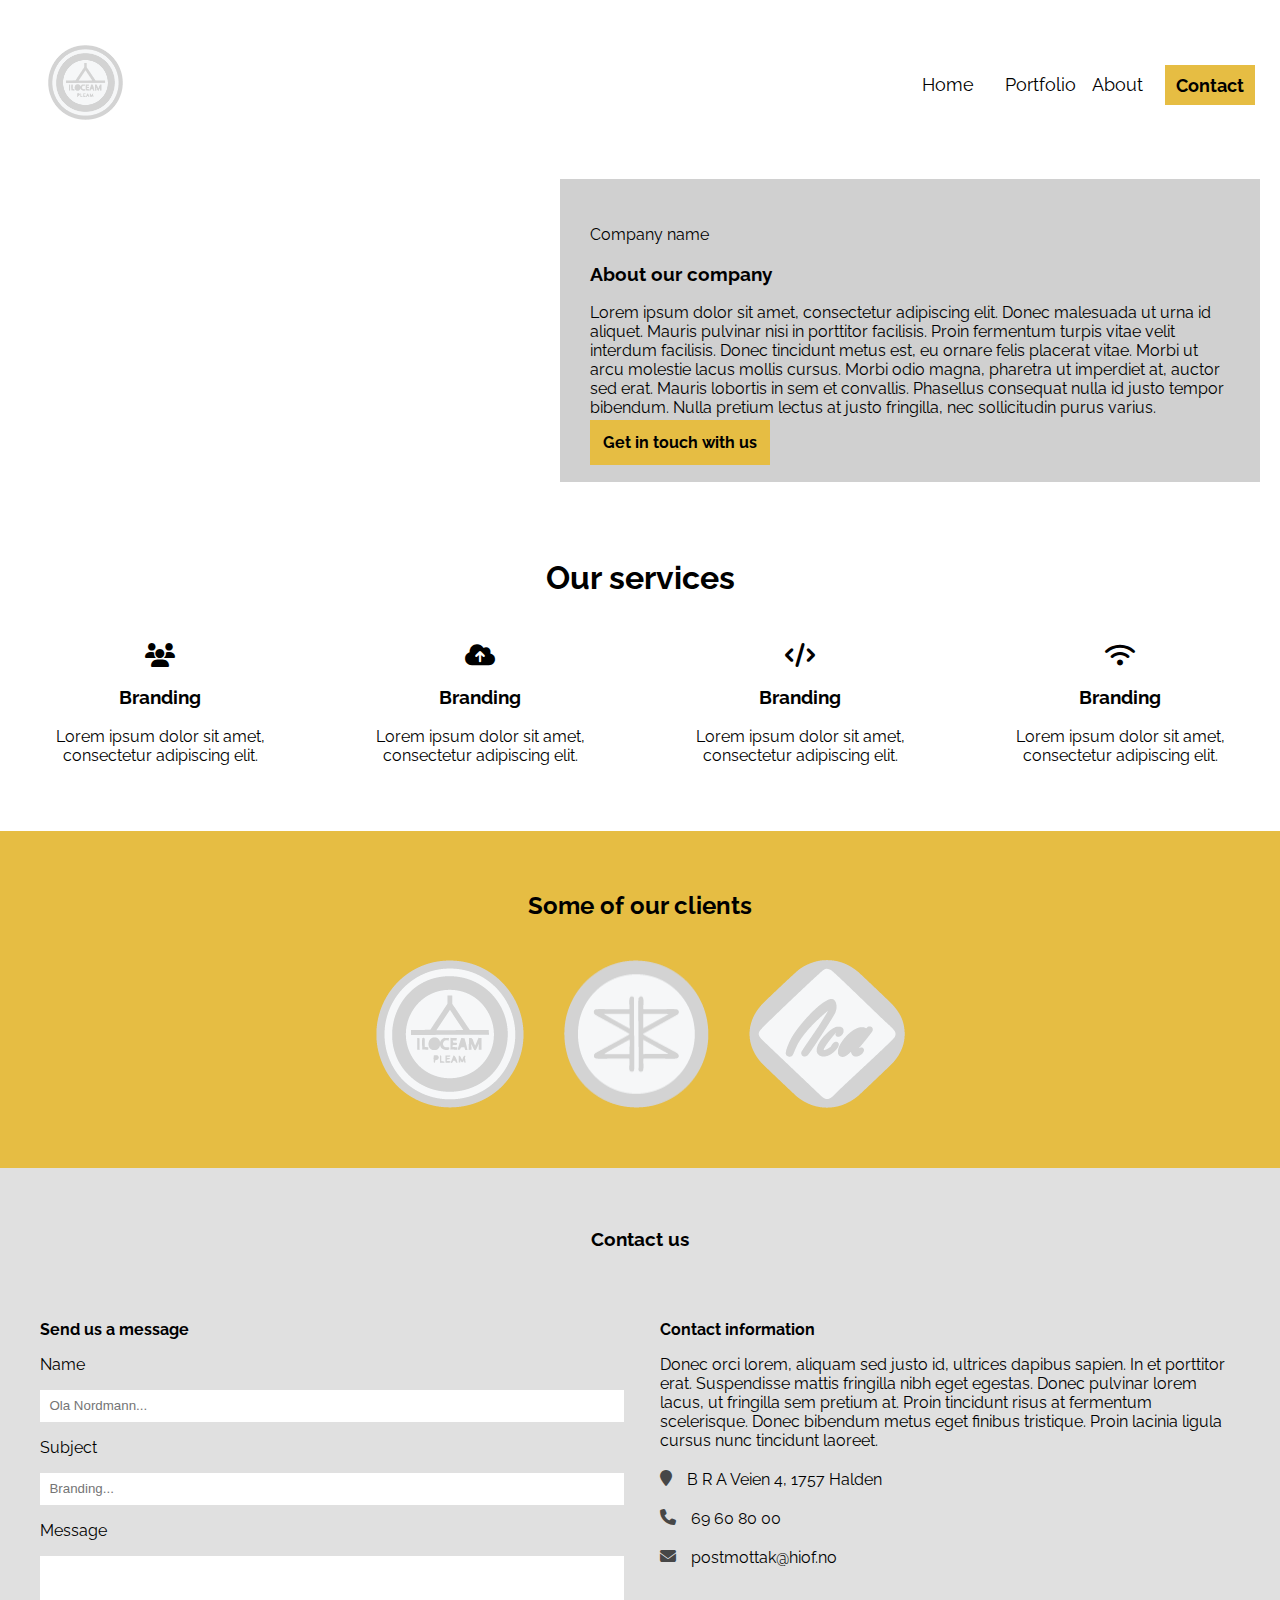
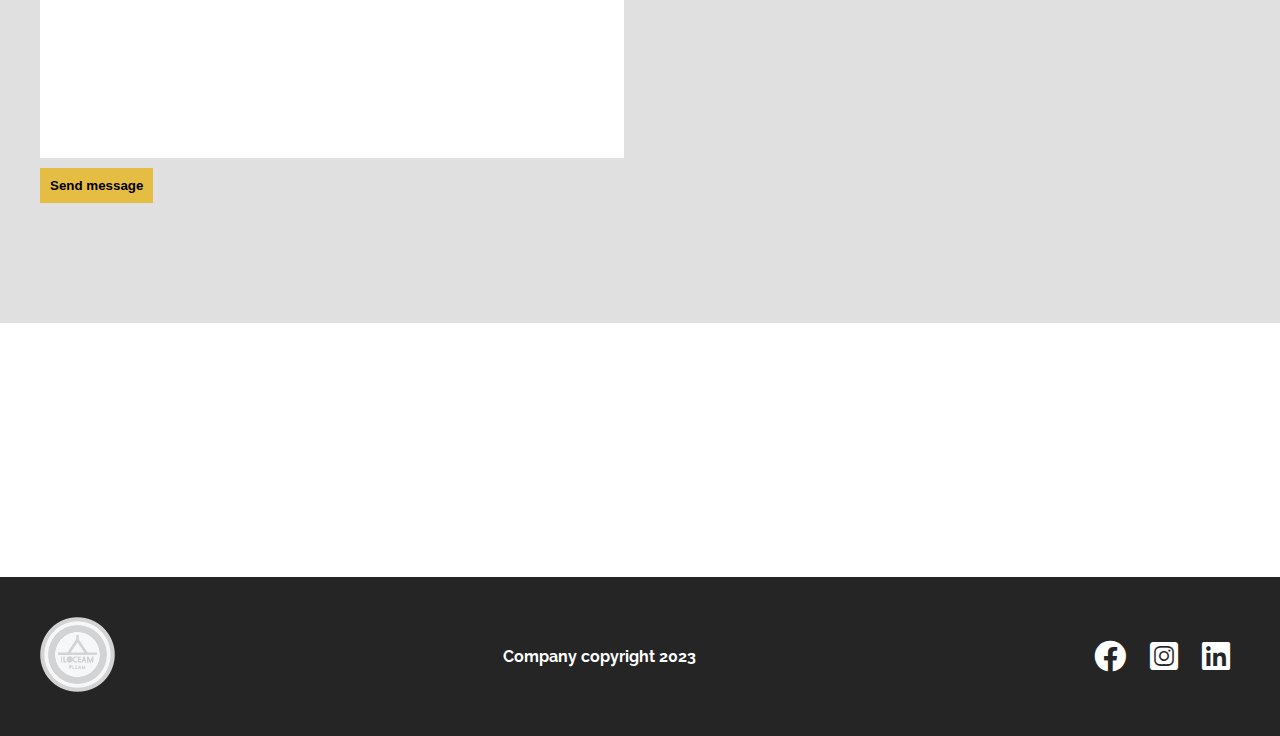
<file: about.html>
<!DOCTYPE html>
<html lang="en">
<head>
    <meta charset="UTF-8">
    <meta name="viewport" content="width=device-width, initial-scale=1.0">
    <title>About us</title>
    <link href="css/stylesheet.css" rel="stylesheet" type="text/css">
    <link href="css/fontawesome/css/fontawesome.css" rel="stylesheet">
    <link href="css/fontawesome/css/brands.css" rel="stylesheet">
    <link href="css/fontawesome/css/solid.css" rel="stylesheet">
</head>

<body>
    <div class="grid-container">
        <header>
            <nav>
                <section id="logo-corner">
                    <a href="index.html"><img src="img/logo1.png" class="logobilde" alt="company logo"></a>
                </section>
                <section id="menu-buttons">
                    <a id="home-btn" href="index.html">Home</a>
                    <a id="portfolio-btn" href="portfolio.html">Portfolio</a>
                    <a id="about-btn" href="about.html">About</a>
                    <a id="contact-btn" href="about.html">Contact</a>
                </section>
            </nav>
            <section id="about-company-header">
                <article>
                    <p>Company name</p>
                    <h3>About our company</h3>
                    <p>Lorem ipsum dolor sit amet, consectetur adipiscing elit. Donec malesuada ut urna id aliquet. Mauris pulvinar nisi in porttitor facilisis. Proin fermentum turpis vitae velit interdum facilisis. Donec tincidunt metus est, eu ornare felis placerat vitae. Morbi ut arcu molestie lacus mollis cursus. Morbi odio magna, pharetra ut imperdiet at, auctor sed erat. Mauris lobortis in sem et convallis. Phasellus consequat nulla id justo tempor bibendum. Nulla pretium lectus at justo fringilla, nec sollicitudin purus varius.</p>
                    <a id="get-in-touch-btn" href="#contact-us-section">Get in touch with us</a>
                </article>
            </section>
        </header>

        <main>
            <section id="our-services-section">
                <section>
                    <h2>Our services</h2>
                </section>
                <section>
                    <article class="branding-article">
                        <i class="fa-sharp fa-solid fa-users"></i>
                        <h3>Branding</h3>
                        <p>Lorem ipsum dolor sit amet, consectetur adipiscing elit.</p>
                    </article>
                    <article class="branding-article">
                        <i class="fa-solid fa-cloud-arrow-up"></i>
                        <h3>Branding</h3>
                        <p>Lorem ipsum dolor sit amet, consectetur adipiscing elit.</p>
                    </article>
                    <article class="branding-article">
                        <i class="fa-solid fa-code"></i>
                        <h3>Branding</h3>
                        <p>Lorem ipsum dolor sit amet, consectetur adipiscing elit.</p>
                    </article>
                    <article class="branding-article">
                        <i class="fa-solid fa-wifi"></i>
                        <h3>Branding</h3>
                        <p>Lorem ipsum dolor sit amet, consectetur adipiscing elit.</p>
                    </article>
                </section>
            </section>
            <section id="client-logos">
                <h2>Some of our clients</h2>
                <section id="client-logo-container">
                    <section id="client-logos1">
                        <img src="img/logo1.png" alt="client logo">
                        <img src="img/logo2.png" alt="client logo">
                    </section>
                    <section id="client-logos2">
                        <img src="img/logo3.png" alt="client logo">
                    </section>
                </section>
            </section>
            <section id="contact-us-section">
                <h3>Contact us</h3>
                <section id="message-and-information">
                    <article id="message-form">
                        <h4>Send us a message</h4>
                        <form>
                            <p>Name</p>
                            <label for="name-input" class="hidden">Name</label>
                            <input type="text" id="name-input" placeholder="  Ola Nordmann...">
                            <p>Subject</p>
                            <label for="subject-input" class="hidden">Subject</label>
                            <input type="text" id="subject-input" placeholder="  Branding...">
                            <p>Message</p>
                            <label for="message-input" class="hidden">Message</label>
                            <input type="text" id="message-input">
                            <input type="submit" id="send-message-btn" value="Send message">
                        </form>
                    </article>
                    <article id="contact-information">
                        <h4>Contact information</h4>
                        <p>Donec orci lorem, aliquam sed justo id, ultrices dapibus sapien. In et porttitor erat. Suspendisse mattis fringilla nibh eget egestas. Donec pulvinar lorem lacus, ut fringilla sem pretium at. Proin tincidunt risus at fermentum scelerisque. Donec bibendum metus eget finibus tristique. Proin lacinia ligula cursus nunc tincidunt laoreet. </p>
                        <section id="location">
                            <i class="fa-solid fa-location-pin"></i> <p>B R A Veien 4, 1757 Halden</p>
                        </section>
                        <section id="phone">
                            <i class="fa-solid fa-phone"></i> <p>69 60 80 00</p>
                        </section>
                        <section id="hiof-email">
                            <i class="fa-solid fa-envelope"></i> <p>postmottak@hiof.no</p>
                        </section>
                    </article>
                </section>
            </section>
        </main>

        <footer>
            <section>
                <iframe id="map" src="https://www.google.com/maps/embed?pb=!1m18!1m12!1m3!1d28345.84675922888!2d11.335104025444062!3d59.13506861222268!2m3!1f0!2f0!3f0!3m2!1i1024!2i768!4f13.1!3m3!1m2!1s0x464412f0d344246f%3A0x4e47f19c99b253b1!2zSMO4Z3Nrb2xlbiBpIMOYc3Rmb2xk!5e0!3m2!1sno!2sno!4v1700995601832!5m2!1sno!2sno" width="1600" height="250" style="border:0;" allowfullscreen="" loading="lazy" referrerpolicy="no-referrer-when-downgrade"></iframe>        </section>
                <section id="bottom-banner">
                    <a href="index.html"><img src="img/logo1.png" class="logobilde" alt="company logo"></a>
                    <h4>Company copyright 2023</h4>
                    <section id="social-media-container">
                        <a class="social-media-icons" href="http://facebook.com"><i class="fa-brands fa-facebook"></i></a>
                        <a class="social-media-icons" href="http://instagram.com"><i class="fa-brands fa-square-instagram"></i></a>
                        <a class="social-media-icons" href="http://linkedin.com"><i class="fa-brands fa-linkedin"></i></a>
                    </section>
                </section>
        </footer>
    </div>
</body>
</html>
</file>
<file: css/stylesheet.css>
/* Felles */ 

@import url('https://fonts.googleapis.com/css2?family=Montserrat&family=Raleway:wght@300&display=swap');

.hidden{
    display: none;
}

body{
    margin: 0;
    width: 100%;
    font-family: 'Raleway';
}

.grid-container{
    display: grid;
    grid-template-columns: 1fr;
    grid-template-rows: repeat(3, auto);
    grid-template-areas: "header" "main" "footer";
}

header{
    grid-area: header;
    width: 100%;
}


header nav section{
    display: flex;
    flex-direction: column;
    text-decoration: none;
    padding: 10px 0 0 0;
    justify-content: center;
    text-align: center;
    align-items: center;
    width: 100%;
    margin: 0 0 20px 0;
}

header nav section a{
    width: 55px;
    list-style: none;
    text-decoration: none;
    margin: 5px;
    padding: 10px;
    color: #000;
}

#logo-corner a{
    width: 100px;
}

.logobilde{
    width: 75px;
    height: 75px;
    padding: 0;
}

#contact-btn{
    text-decoration: none;
    list-style: none;
    text-align: center;
    height: 20px;
    width: 70px;
    padding: 10px;
    background-color: #e6bd43;
    font-weight: bold;
}

#contact-btn:hover{
    background-color: #000;
    color: #e6bd43;
}

main{
    grid-area: main;

}

footer{
    grid-area: footer;
}

#bottom-banner{
    background-color: #252525;
}

#bottom-banner h4{
    color: #fff;
}

#bottom-banner{
    display: flex;
    flex-direction: column;
    align-items: center;
    padding:  40px;
}

#bottom-banner ul{
    padding: 0;
}

.social-media-icons{
    color: #fff;
    text-decoration: none;
    font-size: xx-large;
    padding: 10px;
}

.social-media-icons:visited{
    color: #fff;
    text-decoration: none;
}


/* index.html */

#headline{
    display: flex;
    flex-direction: column;
    background-image: url("https://cdn.pixabay.com/photo/2016/12/01/13/10/lightbulb-1875247_960_720.jpg");
    background-position: right 40% top;  /* Linjen er skrevet med hjelp fra https://developer.mozilla.org/en-US/docs/Web/CSS/background-position */
    background-size: cover;
    align-items: center;
    justify-content: center;
    padding: 30px;
}

#headline h1{
    max-width: 300px;
    text-align: center;
    height: 20px;
    font-size: xx-large;
    margin: 60px;
}

#headline p{
    text-align: center;
    max-width: 600px;
}

#index-subheading{
    text-align: center;
    padding: 60px 30px;
}

#read-more-about-our-services-btn{
    background-color: #e6bd43;
    padding: 10px;
    color: #000;
    list-style: none;
    text-decoration: none;
    font-weight: bold;
}

#read-more-about-our-services-btn:hover{
    color:#e6bd43;
    background-color: #000;
}

#about-our-company{
    display: flex;
    flex-direction: column;
    background-color: #e6bd43;
    align-items: center;
}

#about-our-company section{
    display: flex;
    flex-direction: column;
    align-items: center;
}

#about-our-company img{
    max-width: 250px;
    padding: 50px 0 0 0;
}

#about-our-company p{
    max-width: 360px;
    text-align: center;
    padding: 10px 50px;;
}

#read-more-about-us-btn{
    color: #000;
    text-decoration: none;
    font-weight: bold;
    border-style: solid;
    border-color: #000;
    border-spacing: 40px;
    padding: 15px;
    margin: 20px 20px 70px 20px;
}

#read-more-about-us-btn:hover{
    color:#e6bd43;
    background-color: #000;
}

#our-services{
    display: flex;
    flex-direction: column;
    align-items: center;
}

#our-services h3{
    font-size: x-large;
    margin: 40px 0;
}

#our-services article{
    text-align: center;
    max-width: 300px;
    font-size: large;
    margin: 30px;
}

#our-services article i{
    font-size: xx-large;
}

#our-services article h4{
    font-size: x-large;
}

#newsletter{
    display: flex;
    align-items: center;
    flex-direction: column;
    background-color: rgb(189, 188, 188);
    padding: 30px 0 40px 0;
}

#newsletter h3{
    max-width: 300px;
    font-size: x-large;
}

#newsletter-signup{
    height: 40px;
    border: none;
    padding: 0;
}

#sign-me-up-btn{
    background-color: #e6bd43;
    font-weight: bold;
    height: 40px;
    border: solid;
    border-color: #e6bd43;
    padding: 0;
}

#sign-me-up-btn:hover{
    color:#e6bd43;
    background-color: #000;
    border-color: #000;
}

/* about.html */

#about-company-header{
    display: flex;
    background-image: url("https://cdn.pixabay.com/photo/2016/12/01/13/10/lightbulb-1875247_960_720.jpg");
    background-position: right 40% top;  /* Linjen er skrevet med hjelp fra https://developer.mozilla.org/en-US/docs/Web/CSS/background-position */
    background-size: cover;
    justify-content: center;
}

#about-company-header article{
    background-color: rgba(196, 196, 196, 0.795);
    width: 50%;
    margin: 20px;
    padding: 30px;
}

#get-in-touch-btn{
    background-color: #e6bd43;
    font-weight: bold;
    height: 40px;
    border: solid;
    border-color: #e6bd43;
    padding: 10px;
    text-decoration: none;
    color: #000;
}

#our-services-section{
    display: flex;
    flex-direction: column;
    align-items: center;
    text-align: center;
    margin: 30px 0;
}

.branding-article{
    max-width: 300px;
    margin: 20px;
}

.branding-article i{
    font-size: x-large;
}

#client-logos{
    display: flex;
    flex-direction: column;
    align-items: center;
    background-color: #e6bd43;
    padding: 40px 0;
    margin: 0;
}

#client-logos1 img{
    padding: 20px;
}

#client-logos2{
    margin: 0 0 40px 0;
    text-align: center;
}

#contact-us-section{
    background: rgb(224, 224, 224);
    margin: 0;
    padding: 20px;
}

#contact-us-section h4{
    margin: 0;
    padding: 0;
}

#contact-us-section h3{
    text-align: center;
    margin: 40px 0 50px 0;
}

#contact-us-section form{
}

#name-input, #subject-input{
    border: none;
    height: 30px;
    width: 100%;
} 

#message-input{
    height: 200px;
    border: none;
    width: 100%;
    margin: 0 0 10px 0;
}

#send-message-btn{
    border-radius: 0;
    border: none;
    background-color: #e6bd43;
    padding: 10px;
    font-weight: bold;
    margin: 0 0 80px 0;
}

#send-message-btn:hover{
    color:#e6bd43;
    background-color: #000;
}

#location{
    display: flex;
    flex-direction: row;
    margin: 20px 0 20px 0;
}

#location i{
    color: #474747;
}

#location p{
    margin: 0 15px 0;
}

#phone{
    display: flex;
    flex-direction: row;
    margin: 20px 0 20px 0;
}

#phone i{
    color: #474747;
}

#phone p{
    margin: 0 15px 0;
}

#hiof-email{
    display: flex;
    flex-direction: row;
    margin: 20px 0 20px 0;
}

#hiof-email i{
    color: #474747;

}

#hiof-email p{
    margin: 0 15px 0;
}



#map{
    width: 100%;
    
}

/* portfolio.html */

#portfolio-heading{
    display: flex;
    justify-content: center;
    background-image: url("https://cdn.pixabay.com/photo/2016/12/01/13/10/lightbulb-1875247_960_720.jpg");
    background-position: right 40% top;  /* Linjen er skrevet med hjelp fra https://developer.mozilla.org/en-US/docs/Web/CSS/background-position */
    background-size: cover;
    height: 400px;
    width: 100%;
}

#portfolio-heading h1{
    margin: auto;
    font-size: xx-large;
}

#portfolio-main{
    display: flex;
    flex-direction: column;
    align-items: center;
}

#portfolio-main h2{
    text-align: left;
    border-bottom: solid;
    border-bottom-color:#e6bd43;
    padding: 0 0 15px 0;
    min-width: 100%;
}

#portfolio-main p{
    font-weight: bold;
    text-align: center;
}

#explore-previous-jobs-section{
    display: flex;
    align-items: center;
    flex-direction: column;
    width: 100%;
}

#explore-previous-jobs-h2{
    width: 100%;
    display: flex;
    justify-content: left;
    margin: 0 0 0 30px;

}

#explore-previous-jobs-section ul{
    margin: 50px auto;
    width: 100%;
}

#explore-previous-jobs-section ul li{
    display: inline-flex;
    border: solid;
    border-color: #000;
    margin: 5px;
    list-style: none;
    height: 40px;
    width: 130px;
    text-align: center;
}

#explore-previous-jobs-section ul li a:hover{
    color:#e6bd43;
    background-color: #000;
}

#explore-previous-jobs-section ul li a{
    list-style: none;
    text-decoration: none;
    color: #000;
    text-align: center;
    width: 100%;
    height: 100%;
}

#jobs-section{
    display: flex;
    flex-direction: column;
    align-items: center;
    min-width: 100%;
}

#jobs-section h2{
    min-width: 100%;
}

#jobs-section article{
    transition: transform 0.5s;
}

#jobs-section article:hover{
    transform: scale(1.3); 
}


#branding-section{
    display: flex;
    flex-direction: column;
    text-align: center;
    min-width: 100%;
    margin: 0 0 30px 0;
}

#design-section{
    display: flex;
    flex-direction: column;
    text-align: center;
    min-width: 100%;
    margin: 0 0 30px 0;
}

#development-section{
    display: flex;
    flex-direction: column;
    text-align: center;
    min-width: 100%;
    margin: 0 0 30px 0;
}

.large-img, .small-img{
    width: 300px;
    height: 300px;
    margin: 60px 0;
}

/* Media queries */
@media only screen and (min-width: 850px) {

    /* FELLES */

    .grid-container{
        grid-template-columns: repeat(3, 1fr);
    }

    header{
        grid-column: span 3;
    }

    header nav{
        display: flex;
        flex-direction: row;
    }

    header nav section{
        display: flex;
        flex-direction: row;
        width: 100%;
        margin: 20px;
    }

    #menu-buttons{
        display: flex;
        justify-content: right;
    }

    #menu-buttons a{
        font-size: large;
    }

    #menu-buttons a:hover{
        font-weight: bold;
        text-decoration: underline;
        text-decoration-color: #e6bd43;

    }

    #logo-corner{
        display: flex;
        justify-content: left;
    }

    main{
        grid-column: span 3;
    }

    footer{
        grid-column: span 3;
    }

    #bottom-banner{
        display: flex;
        flex-direction: row;
        justify-content: space-between;
    }


/* Index.htmk */

    #headline{
        height: 400px;
    }

    #index-subheading{
        font-size: x-large;
    }

    #about-our-company{
        display: flex;
        flex-direction: row;
        width: 100%;
        justify-content: left;
        padding: 50px;
    }

    #about-our-company h3, #about-our-company p, #about-our-company a{
        display: flex;
        flex-direction: column;
        text-align: left;
        justify-content: left;
        margin: 0;
        padding: 10px 0;
    }

    #about-our-company p{
        max-width: 100%;
    }

    #about-our-company section{
        display: flex;
        width: 33%;
        height: 100%;
        align-items: baseline;
        margin: 0 0 0 20px;
    }

    #about-our-company section img{
        max-width: 100%;
        width: 400px;
    }
    
    #read-more-about-us-btn:hover{
        color:#e6bd43;
        background-color: #000;
    }

    #our-services{
        display: inline-flex;
        flex-direction: column;
        width: 100%;
    }

    #our-services section{
        display: flex;
        flex-direction: row;
    }

    #our-services h3{
        font-size: xx-large;
    }

    /* About.html */

    #about-company-header{
        display: flex;
        justify-content: right;
    }

    #get-in-touch-btn:hover{
        color:#e6bd43;
        background-color:#000;
        border-color:#000;
    }

    #client-logos section{
        display: flex;
        flex-direction: row;
        justify-content: space-evenly;
    }

    #client-logos2{
        margin: 0;
        padding: 20px; 
        text-align: center;
    }
    
    #our-services-section{
        display: inline-flex;
        flex-direction: column;
        width: 100%;
    }

    #our-services-section section{
        display: flex;
        flex-direction: row;
    }

    #our-services-section h2{
        font-size: xx-large;
    }

    #contact-us-section{
        display: inline-flex;
        flex-direction: column;
    }

    #message-and-information{
        display: flex;
        flex-direction: row;
    }

    #message-form{
        width: 50%;
        margin: 20px;
    }

    #contact-information{
        width: 50%;
        margin: 20px;
    }


    /* Portfolio.html */

    #portfolio-body{
        max-width: 1600px;
    }

    #portfolio-main{
        display: flex;
        flex-direction: column;
        justify-content: left;
        align-items: baseline;
        padding: 30px;
        max-width: 1600px;
    }

    #explore-previous-jobs-section{
        display: flex;
        flex-direction: column;
        justify-content: left;
        align-items: baseline;
        width: 100%;
        max-width: 1600px;
    }

    #explore-previous-jobs-section ul{
        padding: 0;
        margin: 0;
        max-width: 1600px;
    }

    #explore-previous-jobs-h2{
        display: flex;
        width: 100%;
        padding: 0;
        margin: 0;
        flex-basis: 0;
        flex-grow: 1;
        min-width: 100%;
    }

    #explore-previous-jobs-h2 h2{
        min-width: 100%;
    }

    #jobs-section{
        display: flex;
        max-width: 1600px;
        width: 100%;
        align-items: baseline;
    }

    #jobs-section article{
        display: flex;
        flex-direction: column;
        max-width: 350px;
        min-width: 200px;
        align-items: baseline;
        margin: 50px;

    }

    #jobs-section h2{
        min-width: 100%;
    }

    #branding-section{
        display: flex;
        flex-direction: column;
        min-width: 100%;
    }

    .small-img-row{
        min-width: 100%;
        display: flex;
        flex-direction: row;
        justify-content: space-evenly;
        flex-basis: 0;
        flex-grow: 1;
        flex-shrink: 1;
 
    }

    .small-img{
        display: flex;
        flex-basis: 0;
        flex-grow: 2;
        flex-shrink: 2;
        transition: transform .2s;
    }


    .large-img-2row{
        min-width: 100%;
        display: flex;
        flex-direction: row;
        justify-content: space-evenly;
    }

    .large-img-row{
        min-width: 100%;
        display: flex;
        flex-direction: row;
        justify-content: left;
    }


    #design-section{
        display: flex;
        flex-direction: column;
        min-width: 100%;
    }

    #development-section{
        display: flex;
        flex-direction: column;
        min-width: 100%;
        justify-content: space-evenly;
    }



    







}
</file>
<file: css/fontawesome/css/brands.css>
/*!
 * Font Awesome Free 6.4.2 by @fontawesome - https://fontawesome.com
 * License - https://fontawesome.com/license/free (Icons: CC BY 4.0, Fonts: SIL OFL 1.1, Code: MIT License)
 * Copyright 2023 Fonticons, Inc.
 */
:root, :host {
  --fa-style-family-brands: 'Font Awesome 6 Brands';
  --fa-font-brands: normal 400 1em/1 'Font Awesome 6 Brands'; }

@font-face {
  font-family: 'Font Awesome 6 Brands';
  font-style: normal;
  font-weight: 400;
  font-display: block;
  src: url("../webfonts/fa-brands-400.woff2") format("woff2"), url("../webfonts/fa-brands-400.ttf") format("truetype"); }

.fab,
.fa-brands {
  font-weight: 400; }

.fa-monero:before {
  content: "\f3d0"; }

.fa-hooli:before {
  content: "\f427"; }

.fa-yelp:before {
  content: "\f1e9"; }

.fa-cc-visa:before {
  content: "\f1f0"; }

.fa-lastfm:before {
  content: "\f202"; }

.fa-shopware:before {
  content: "\f5b5"; }

.fa-creative-commons-nc:before {
  content: "\f4e8"; }

.fa-aws:before {
  content: "\f375"; }

.fa-redhat:before {
  content: "\f7bc"; }

.fa-yoast:before {
  content: "\f2b1"; }

.fa-cloudflare:before {
  content: "\e07d"; }

.fa-ups:before {
  content: "\f7e0"; }

.fa-wpexplorer:before {
  content: "\f2de"; }

.fa-dyalog:before {
  content: "\f399"; }

.fa-bity:before {
  content: "\f37a"; }

.fa-stackpath:before {
  content: "\f842"; }

.fa-buysellads:before {
  content: "\f20d"; }

.fa-first-order:before {
  content: "\f2b0"; }

.fa-modx:before {
  content: "\f285"; }

.fa-guilded:before {
  content: "\e07e"; }

.fa-vnv:before {
  content: "\f40b"; }

.fa-square-js:before {
  content: "\f3b9"; }

.fa-js-square:before {
  content: "\f3b9"; }

.fa-microsoft:before {
  content: "\f3ca"; }

.fa-qq:before {
  content: "\f1d6"; }

.fa-orcid:before {
  content: "\f8d2"; }

.fa-java:before {
  content: "\f4e4"; }

.fa-invision:before {
  content: "\f7b0"; }

.fa-creative-commons-pd-alt:before {
  content: "\f4ed"; }

.fa-centercode:before {
  content: "\f380"; }

.fa-glide-g:before {
  content: "\f2a6"; }

.fa-drupal:before {
  content: "\f1a9"; }

.fa-hire-a-helper:before {
  content: "\f3b0"; }

.fa-creative-commons-by:before {
  content: "\f4e7"; }

.fa-unity:before {
  content: "\e049"; }

.fa-whmcs:before {
  content: "\f40d"; }

.fa-rocketchat:before {
  content: "\f3e8"; }

.fa-vk:before {
  content: "\f189"; }

.fa-untappd:before {
  content: "\f405"; }

.fa-mailchimp:before {
  content: "\f59e"; }

.fa-css3-alt:before {
  content: "\f38b"; }

.fa-square-reddit:before {
  content: "\f1a2"; }

.fa-reddit-square:before {
  content: "\f1a2"; }

.fa-vimeo-v:before {
  content: "\f27d"; }

.fa-contao:before {
  content: "\f26d"; }

.fa-square-font-awesome:before {
  content: "\e5ad"; }

.fa-deskpro:before {
  content: "\f38f"; }

.fa-sistrix:before {
  content: "\f3ee"; }

.fa-square-instagram:before {
  content: "\e055"; }

.fa-instagram-square:before {
  content: "\e055"; }

.fa-battle-net:before {
  content: "\f835"; }

.fa-the-red-yeti:before {
  content: "\f69d"; }

.fa-square-hacker-news:before {
  content: "\f3af"; }

.fa-hacker-news-square:before {
  content: "\f3af"; }

.fa-edge:before {
  content: "\f282"; }

.fa-threads:before {
  content: "\e618"; }

.fa-napster:before {
  content: "\f3d2"; }

.fa-square-snapchat:before {
  content: "\f2ad"; }

.fa-snapchat-square:before {
  content: "\f2ad"; }

.fa-google-plus-g:before {
  content: "\f0d5"; }

.fa-artstation:before {
  content: "\f77a"; }

.fa-markdown:before {
  content: "\f60f"; }

.fa-sourcetree:before {
  content: "\f7d3"; }

.fa-google-plus:before {
  content: "\f2b3"; }

.fa-diaspora:before {
  content: "\f791"; }

.fa-foursquare:before {
  content: "\f180"; }

.fa-stack-overflow:before {
  content: "\f16c"; }

.fa-github-alt:before {
  content: "\f113"; }

.fa-phoenix-squadron:before {
  content: "\f511"; }

.fa-pagelines:before {
  content: "\f18c"; }

.fa-algolia:before {
  content: "\f36c"; }

.fa-red-river:before {
  content: "\f3e3"; }

.fa-creative-commons-sa:before {
  content: "\f4ef"; }

.fa-safari:before {
  content: "\f267"; }

.fa-google:before {
  content: "\f1a0"; }

.fa-square-font-awesome-stroke:before {
  content: "\f35c"; }

.fa-font-awesome-alt:before {
  content: "\f35c"; }

.fa-atlassian:before {
  content: "\f77b"; }

.fa-linkedin-in:before {
  content: "\f0e1"; }

.fa-digital-ocean:before {
  content: "\f391"; }

.fa-nimblr:before {
  content: "\f5a8"; }

.fa-chromecast:before {
  content: "\f838"; }

.fa-evernote:before {
  content: "\f839"; }

.fa-hacker-news:before {
  content: "\f1d4"; }

.fa-creative-commons-sampling:before {
  content: "\f4f0"; }

.fa-adversal:before {
  content: "\f36a"; }

.fa-creative-commons:before {
  content: "\f25e"; }

.fa-watchman-monitoring:before {
  content: "\e087"; }

.fa-fonticons:before {
  content: "\f280"; }

.fa-weixin:before {
  content: "\f1d7"; }

.fa-shirtsinbulk:before {
  content: "\f214"; }

.fa-codepen:before {
  content: "\f1cb"; }

.fa-git-alt:before {
  content: "\f841"; }

.fa-lyft:before {
  content: "\f3c3"; }

.fa-rev:before {
  content: "\f5b2"; }

.fa-windows:before {
  content: "\f17a"; }

.fa-wizards-of-the-coast:before {
  content: "\f730"; }

.fa-square-viadeo:before {
  content: "\f2aa"; }

.fa-viadeo-square:before {
  content: "\f2aa"; }

.fa-meetup:before {
  content: "\f2e0"; }

.fa-centos:before {
  content: "\f789"; }

.fa-adn:before {
  content: "\f170"; }

.fa-cloudsmith:before {
  content: "\f384"; }

.fa-pied-piper-alt:before {
  content: "\f1a8"; }

.fa-square-dribbble:before {
  content: "\f397"; }

.fa-dribbble-square:before {
  content: "\f397"; }

.fa-codiepie:before {
  content: "\f284"; }

.fa-node:before {
  content: "\f419"; }

.fa-mix:before {
  content: "\f3cb"; }

.fa-steam:before {
  content: "\f1b6"; }

.fa-cc-apple-pay:before {
  content: "\f416"; }

.fa-scribd:before {
  content: "\f28a"; }

.fa-debian:before {
  content: "\e60b"; }

.fa-openid:before {
  content: "\f19b"; }

.fa-instalod:before {
  content: "\e081"; }

.fa-expeditedssl:before {
  content: "\f23e"; }

.fa-sellcast:before {
  content: "\f2da"; }

.fa-square-twitter:before {
  content: "\f081"; }

.fa-twitter-square:before {
  content: "\f081"; }

.fa-r-project:before {
  content: "\f4f7"; }

.fa-delicious:before {
  content: "\f1a5"; }

.fa-freebsd:before {
  content: "\f3a4"; }

.fa-vuejs:before {
  content: "\f41f"; }

.fa-accusoft:before {
  content: "\f369"; }

.fa-ioxhost:before {
  content: "\f208"; }

.fa-fonticons-fi:before {
  content: "\f3a2"; }

.fa-app-store:before {
  content: "\f36f"; }

.fa-cc-mastercard:before {
  content: "\f1f1"; }

.fa-itunes-note:before {
  content: "\f3b5"; }

.fa-golang:before {
  content: "\e40f"; }

.fa-kickstarter:before {
  content: "\f3bb"; }

.fa-grav:before {
  content: "\f2d6"; }

.fa-weibo:before {
  content: "\f18a"; }

.fa-uncharted:before {
  content: "\e084"; }

.fa-firstdraft:before {
  content: "\f3a1"; }

.fa-square-youtube:before {
  content: "\f431"; }

.fa-youtube-square:before {
  content: "\f431"; }

.fa-wikipedia-w:before {
  content: "\f266"; }

.fa-wpressr:before {
  content: "\f3e4"; }

.fa-rendact:before {
  content: "\f3e4"; }

.fa-angellist:before {
  content: "\f209"; }

.fa-galactic-republic:before {
  content: "\f50c"; }

.fa-nfc-directional:before {
  content: "\e530"; }

.fa-skype:before {
  content: "\f17e"; }

.fa-joget:before {
  content: "\f3b7"; }

.fa-fedora:before {
  content: "\f798"; }

.fa-stripe-s:before {
  content: "\f42a"; }

.fa-meta:before {
  content: "\e49b"; }

.fa-laravel:before {
  content: "\f3bd"; }

.fa-hotjar:before {
  content: "\f3b1"; }

.fa-bluetooth-b:before {
  content: "\f294"; }

.fa-sticker-mule:before {
  content: "\f3f7"; }

.fa-creative-commons-zero:before {
  content: "\f4f3"; }

.fa-hips:before {
  content: "\f452"; }

.fa-behance:before {
  content: "\f1b4"; }

.fa-reddit:before {
  content: "\f1a1"; }

.fa-discord:before {
  content: "\f392"; }

.fa-chrome:before {
  content: "\f268"; }

.fa-app-store-ios:before {
  content: "\f370"; }

.fa-cc-discover:before {
  content: "\f1f2"; }

.fa-wpbeginner:before {
  content: "\f297"; }

.fa-confluence:before {
  content: "\f78d"; }

.fa-mdb:before {
  content: "\f8ca"; }

.fa-dochub:before {
  content: "\f394"; }

.fa-accessible-icon:before {
  content: "\f368"; }

.fa-ebay:before {
  content: "\f4f4"; }

.fa-amazon:before {
  content: "\f270"; }

.fa-unsplash:before {
  content: "\e07c"; }

.fa-yarn:before {
  content: "\f7e3"; }

.fa-square-steam:before {
  content: "\f1b7"; }

.fa-steam-square:before {
  content: "\f1b7"; }

.fa-500px:before {
  content: "\f26e"; }

.fa-square-vimeo:before {
  content: "\f194"; }

.fa-vimeo-square:before {
  content: "\f194"; }

.fa-asymmetrik:before {
  content: "\f372"; }

.fa-font-awesome:before {
  content: "\f2b4"; }

.fa-font-awesome-flag:before {
  content: "\f2b4"; }

.fa-font-awesome-logo-full:before {
  content: "\f2b4"; }

.fa-gratipay:before {
  content: "\f184"; }

.fa-apple:before {
  content: "\f179"; }

.fa-hive:before {
  content: "\e07f"; }

.fa-gitkraken:before {
  content: "\f3a6"; }

.fa-keybase:before {
  content: "\f4f5"; }

.fa-apple-pay:before {
  content: "\f415"; }

.fa-padlet:before {
  content: "\e4a0"; }

.fa-amazon-pay:before {
  content: "\f42c"; }

.fa-square-github:before {
  content: "\f092"; }

.fa-github-square:before {
  content: "\f092"; }

.fa-stumbleupon:before {
  content: "\f1a4"; }

.fa-fedex:before {
  content: "\f797"; }

.fa-phoenix-framework:before {
  content: "\f3dc"; }

.fa-shopify:before {
  content: "\e057"; }

.fa-neos:before {
  content: "\f612"; }

.fa-square-threads:before {
  content: "\e619"; }

.fa-hackerrank:before {
  content: "\f5f7"; }

.fa-researchgate:before {
  content: "\f4f8"; }

.fa-swift:before {
  content: "\f8e1"; }

.fa-angular:before {
  content: "\f420"; }

.fa-speakap:before {
  content: "\f3f3"; }

.fa-angrycreative:before {
  content: "\f36e"; }

.fa-y-combinator:before {
  content: "\f23b"; }

.fa-empire:before {
  content: "\f1d1"; }

.fa-envira:before {
  content: "\f299"; }

.fa-square-gitlab:before {
  content: "\e5ae"; }

.fa-gitlab-square:before {
  content: "\e5ae"; }

.fa-studiovinari:before {
  content: "\f3f8"; }

.fa-pied-piper:before {
  content: "\f2ae"; }

.fa-wordpress:before {
  content: "\f19a"; }

.fa-product-hunt:before {
  content: "\f288"; }

.fa-firefox:before {
  content: "\f269"; }

.fa-linode:before {
  content: "\f2b8"; }

.fa-goodreads:before {
  content: "\f3a8"; }

.fa-square-odnoklassniki:before {
  content: "\f264"; }

.fa-odnoklassniki-square:before {
  content: "\f264"; }

.fa-jsfiddle:before {
  content: "\f1cc"; }

.fa-sith:before {
  content: "\f512"; }

.fa-themeisle:before {
  content: "\f2b2"; }

.fa-page4:before {
  content: "\f3d7"; }

.fa-hashnode:before {
  content: "\e499"; }

.fa-react:before {
  content: "\f41b"; }

.fa-cc-paypal:before {
  content: "\f1f4"; }

.fa-squarespace:before {
  content: "\f5be"; }

.fa-cc-stripe:before {
  content: "\f1f5"; }

.fa-creative-commons-share:before {
  content: "\f4f2"; }

.fa-bitcoin:before {
  content: "\f379"; }

.fa-keycdn:before {
  content: "\f3ba"; }

.fa-opera:before {
  content: "\f26a"; }

.fa-itch-io:before {
  content: "\f83a"; }

.fa-umbraco:before {
  content: "\f8e8"; }

.fa-galactic-senate:before {
  content: "\f50d"; }

.fa-ubuntu:before {
  content: "\f7df"; }

.fa-draft2digital:before {
  content: "\f396"; }

.fa-stripe:before {
  content: "\f429"; }

.fa-houzz:before {
  content: "\f27c"; }

.fa-gg:before {
  content: "\f260"; }

.fa-dhl:before {
  content: "\f790"; }

.fa-square-pinterest:before {
  content: "\f0d3"; }

.fa-pinterest-square:before {
  content: "\f0d3"; }

.fa-xing:before {
  content: "\f168"; }

.fa-blackberry:before {
  content: "\f37b"; }

.fa-creative-commons-pd:before {
  content: "\f4ec"; }

.fa-playstation:before {
  content: "\f3df"; }

.fa-quinscape:before {
  content: "\f459"; }

.fa-less:before {
  content: "\f41d"; }

.fa-blogger-b:before {
  content: "\f37d"; }

.fa-opencart:before {
  content: "\f23d"; }

.fa-vine:before {
  content: "\f1ca"; }

.fa-paypal:before {
  content: "\f1ed"; }

.fa-gitlab:before {
  content: "\f296"; }

.fa-typo3:before {
  content: "\f42b"; }

.fa-reddit-alien:before {
  content: "\f281"; }

.fa-yahoo:before {
  content: "\f19e"; }

.fa-dailymotion:before {
  content: "\e052"; }

.fa-affiliatetheme:before {
  content: "\f36b"; }

.fa-pied-piper-pp:before {
  content: "\f1a7"; }

.fa-bootstrap:before {
  content: "\f836"; }

.fa-odnoklassniki:before {
  content: "\f263"; }

.fa-nfc-symbol:before {
  content: "\e531"; }

.fa-ethereum:before {
  content: "\f42e"; }

.fa-speaker-deck:before {
  content: "\f83c"; }

.fa-creative-commons-nc-eu:before {
  content: "\f4e9"; }

.fa-patreon:before {
  content: "\f3d9"; }

.fa-avianex:before {
  content: "\f374"; }

.fa-ello:before {
  content: "\f5f1"; }

.fa-gofore:before {
  content: "\f3a7"; }

.fa-bimobject:before {
  content: "\f378"; }

.fa-facebook-f:before {
  content: "\f39e"; }

.fa-square-google-plus:before {
  content: "\f0d4"; }

.fa-google-plus-square:before {
  content: "\f0d4"; }

.fa-mandalorian:before {
  content: "\f50f"; }

.fa-first-order-alt:before {
  content: "\f50a"; }

.fa-osi:before {
  content: "\f41a"; }

.fa-google-wallet:before {
  content: "\f1ee"; }

.fa-d-and-d-beyond:before {
  content: "\f6ca"; }

.fa-periscope:before {
  content: "\f3da"; }

.fa-fulcrum:before {
  content: "\f50b"; }

.fa-cloudscale:before {
  content: "\f383"; }

.fa-forumbee:before {
  content: "\f211"; }

.fa-mizuni:before {
  content: "\f3cc"; }

.fa-schlix:before {
  content: "\f3ea"; }

.fa-square-xing:before {
  content: "\f169"; }

.fa-xing-square:before {
  content: "\f169"; }

.fa-bandcamp:before {
  content: "\f2d5"; }

.fa-wpforms:before {
  content: "\f298"; }

.fa-cloudversify:before {
  content: "\f385"; }

.fa-usps:before {
  content: "\f7e1"; }

.fa-megaport:before {
  content: "\f5a3"; }

.fa-magento:before {
  content: "\f3c4"; }

.fa-spotify:before {
  content: "\f1bc"; }

.fa-optin-monster:before {
  content: "\f23c"; }

.fa-fly:before {
  content: "\f417"; }

.fa-aviato:before {
  content: "\f421"; }

.fa-itunes:before {
  content: "\f3b4"; }

.fa-cuttlefish:before {
  content: "\f38c"; }

.fa-blogger:before {
  content: "\f37c"; }

.fa-flickr:before {
  content: "\f16e"; }

.fa-viber:before {
  content: "\f409"; }

.fa-soundcloud:before {
  content: "\f1be"; }

.fa-digg:before {
  content: "\f1a6"; }

.fa-tencent-weibo:before {
  content: "\f1d5"; }

.fa-symfony:before {
  content: "\f83d"; }

.fa-maxcdn:before {
  content: "\f136"; }

.fa-etsy:before {
  content: "\f2d7"; }

.fa-facebook-messenger:before {
  content: "\f39f"; }

.fa-audible:before {
  content: "\f373"; }

.fa-think-peaks:before {
  content: "\f731"; }

.fa-bilibili:before {
  content: "\e3d9"; }

.fa-erlang:before {
  content: "\f39d"; }

.fa-x-twitter:before {
  content: "\e61b"; }

.fa-cotton-bureau:before {
  content: "\f89e"; }

.fa-dashcube:before {
  content: "\f210"; }

.fa-42-group:before {
  content: "\e080"; }

.fa-innosoft:before {
  content: "\e080"; }

.fa-stack-exchange:before {
  content: "\f18d"; }

.fa-elementor:before {
  content: "\f430"; }

.fa-square-pied-piper:before {
  content: "\e01e"; }

.fa-pied-piper-square:before {
  content: "\e01e"; }

.fa-creative-commons-nd:before {
  content: "\f4eb"; }

.fa-palfed:before {
  content: "\f3d8"; }

.fa-superpowers:before {
  content: "\f2dd"; }

.fa-resolving:before {
  content: "\f3e7"; }

.fa-xbox:before {
  content: "\f412"; }

.fa-searchengin:before {
  content: "\f3eb"; }

.fa-tiktok:before {
  content: "\e07b"; }

.fa-square-facebook:before {
  content: "\f082"; }

.fa-facebook-square:before {
  content: "\f082"; }

.fa-renren:before {
  content: "\f18b"; }

.fa-linux:before {
  content: "\f17c"; }

.fa-glide:before {
  content: "\f2a5"; }

.fa-linkedin:before {
  content: "\f08c"; }

.fa-hubspot:before {
  content: "\f3b2"; }

.fa-deploydog:before {
  content: "\f38e"; }

.fa-twitch:before {
  content: "\f1e8"; }

.fa-ravelry:before {
  content: "\f2d9"; }

.fa-mixer:before {
  content: "\e056"; }

.fa-square-lastfm:before {
  content: "\f203"; }

.fa-lastfm-square:before {
  content: "\f203"; }

.fa-vimeo:before {
  content: "\f40a"; }

.fa-mendeley:before {
  content: "\f7b3"; }

.fa-uniregistry:before {
  content: "\f404"; }

.fa-figma:before {
  content: "\f799"; }

.fa-creative-commons-remix:before {
  content: "\f4ee"; }

.fa-cc-amazon-pay:before {
  content: "\f42d"; }

.fa-dropbox:before {
  content: "\f16b"; }

.fa-instagram:before {
  content: "\f16d"; }

.fa-cmplid:before {
  content: "\e360"; }

.fa-facebook:before {
  content: "\f09a"; }

.fa-gripfire:before {
  content: "\f3ac"; }

.fa-jedi-order:before {
  content: "\f50e"; }

.fa-uikit:before {
  content: "\f403"; }

.fa-fort-awesome-alt:before {
  content: "\f3a3"; }

.fa-phabricator:before {
  content: "\f3db"; }

.fa-ussunnah:before {
  content: "\f407"; }

.fa-earlybirds:before {
  content: "\f39a"; }

.fa-trade-federation:before {
  content: "\f513"; }

.fa-autoprefixer:before {
  content: "\f41c"; }

.fa-whatsapp:before {
  content: "\f232"; }

.fa-slideshare:before {
  content: "\f1e7"; }

.fa-google-play:before {
  content: "\f3ab"; }

.fa-viadeo:before {
  content: "\f2a9"; }

.fa-line:before {
  content: "\f3c0"; }

.fa-google-drive:before {
  content: "\f3aa"; }

.fa-servicestack:before {
  content: "\f3ec"; }

.fa-simplybuilt:before {
  content: "\f215"; }

.fa-bitbucket:before {
  content: "\f171"; }

.fa-imdb:before {
  content: "\f2d8"; }

.fa-deezer:before {
  content: "\e077"; }

.fa-raspberry-pi:before {
  content: "\f7bb"; }

.fa-jira:before {
  content: "\f7b1"; }

.fa-docker:before {
  content: "\f395"; }

.fa-screenpal:before {
  content: "\e570"; }

.fa-bluetooth:before {
  content: "\f293"; }

.fa-gitter:before {
  content: "\f426"; }

.fa-d-and-d:before {
  content: "\f38d"; }

.fa-microblog:before {
  content: "\e01a"; }

.fa-cc-diners-club:before {
  content: "\f24c"; }

.fa-gg-circle:before {
  content: "\f261"; }

.fa-pied-piper-hat:before {
  content: "\f4e5"; }

.fa-kickstarter-k:before {
  content: "\f3bc"; }

.fa-yandex:before {
  content: "\f413"; }

.fa-readme:before {
  content: "\f4d5"; }

.fa-html5:before {
  content: "\f13b"; }

.fa-sellsy:before {
  content: "\f213"; }

.fa-sass:before {
  content: "\f41e"; }

.fa-wirsindhandwerk:before {
  content: "\e2d0"; }

.fa-wsh:before {
  content: "\e2d0"; }

.fa-buromobelexperte:before {
  content: "\f37f"; }

.fa-salesforce:before {
  content: "\f83b"; }

.fa-octopus-deploy:before {
  content: "\e082"; }

.fa-medapps:before {
  content: "\f3c6"; }

.fa-ns8:before {
  content: "\f3d5"; }

.fa-pinterest-p:before {
  content: "\f231"; }

.fa-apper:before {
  content: "\f371"; }

.fa-fort-awesome:before {
  content: "\f286"; }

.fa-waze:before {
  content: "\f83f"; }

.fa-cc-jcb:before {
  content: "\f24b"; }

.fa-snapchat:before {
  content: "\f2ab"; }

.fa-snapchat-ghost:before {
  content: "\f2ab"; }

.fa-fantasy-flight-games:before {
  content: "\f6dc"; }

.fa-rust:before {
  content: "\e07a"; }

.fa-wix:before {
  content: "\f5cf"; }

.fa-square-behance:before {
  content: "\f1b5"; }

.fa-behance-square:before {
  content: "\f1b5"; }

.fa-supple:before {
  content: "\f3f9"; }

.fa-rebel:before {
  content: "\f1d0"; }

.fa-css3:before {
  content: "\f13c"; }

.fa-staylinked:before {
  content: "\f3f5"; }

.fa-kaggle:before {
  content: "\f5fa"; }

.fa-space-awesome:before {
  content: "\e5ac"; }

.fa-deviantart:before {
  content: "\f1bd"; }

.fa-cpanel:before {
  content: "\f388"; }

.fa-goodreads-g:before {
  content: "\f3a9"; }

.fa-square-git:before {
  content: "\f1d2"; }

.fa-git-square:before {
  content: "\f1d2"; }

.fa-square-tumblr:before {
  content: "\f174"; }

.fa-tumblr-square:before {
  content: "\f174"; }

.fa-trello:before {
  content: "\f181"; }

.fa-creative-commons-nc-jp:before {
  content: "\f4ea"; }

.fa-get-pocket:before {
  content: "\f265"; }

.fa-perbyte:before {
  content: "\e083"; }

.fa-grunt:before {
  content: "\f3ad"; }

.fa-weebly:before {
  content: "\f5cc"; }

.fa-connectdevelop:before {
  content: "\f20e"; }

.fa-leanpub:before {
  content: "\f212"; }

.fa-black-tie:before {
  content: "\f27e"; }

.fa-themeco:before {
  content: "\f5c6"; }

.fa-python:before {
  content: "\f3e2"; }

.fa-android:before {
  content: "\f17b"; }

.fa-bots:before {
  content: "\e340"; }

.fa-free-code-camp:before {
  content: "\f2c5"; }

.fa-hornbill:before {
  content: "\f592"; }

.fa-js:before {
  content: "\f3b8"; }

.fa-ideal:before {
  content: "\e013"; }

.fa-git:before {
  content: "\f1d3"; }

.fa-dev:before {
  content: "\f6cc"; }

.fa-sketch:before {
  content: "\f7c6"; }

.fa-yandex-international:before {
  content: "\f414"; }

.fa-cc-amex:before {
  content: "\f1f3"; }

.fa-uber:before {
  content: "\f402"; }

.fa-github:before {
  content: "\f09b"; }

.fa-php:before {
  content: "\f457"; }

.fa-alipay:before {
  content: "\f642"; }

.fa-youtube:before {
  content: "\f167"; }

.fa-skyatlas:before {
  content: "\f216"; }

.fa-firefox-browser:before {
  content: "\e007"; }

.fa-replyd:before {
  content: "\f3e6"; }

.fa-suse:before {
  content: "\f7d6"; }

.fa-jenkins:before {
  content: "\f3b6"; }

.fa-twitter:before {
  content: "\f099"; }

.fa-rockrms:before {
  content: "\f3e9"; }

.fa-pinterest:before {
  content: "\f0d2"; }

.fa-buffer:before {
  content: "\f837"; }

.fa-npm:before {
  content: "\f3d4"; }

.fa-yammer:before {
  content: "\f840"; }

.fa-btc:before {
  content: "\f15a"; }

.fa-dribbble:before {
  content: "\f17d"; }

.fa-stumbleupon-circle:before {
  content: "\f1a3"; }

.fa-internet-explorer:before {
  content: "\f26b"; }

.fa-stubber:before {
  content: "\e5c7"; }

.fa-telegram:before {
  content: "\f2c6"; }

.fa-telegram-plane:before {
  content: "\f2c6"; }

.fa-old-republic:before {
  content: "\f510"; }

.fa-odysee:before {
  content: "\e5c6"; }

.fa-square-whatsapp:before {
  content: "\f40c"; }

.fa-whatsapp-square:before {
  content: "\f40c"; }

.fa-node-js:before {
  content: "\f3d3"; }

.fa-edge-legacy:before {
  content: "\e078"; }

.fa-slack:before {
  content: "\f198"; }

.fa-slack-hash:before {
  content: "\f198"; }

.fa-medrt:before {
  content: "\f3c8"; }

.fa-usb:before {
  content: "\f287"; }

.fa-tumblr:before {
  content: "\f173"; }

.fa-vaadin:before {
  content: "\f408"; }

.fa-quora:before {
  content: "\f2c4"; }

.fa-square-x-twitter:before {
  content: "\e61a"; }

.fa-reacteurope:before {
  content: "\f75d"; }

.fa-medium:before {
  content: "\f23a"; }

.fa-medium-m:before {
  content: "\f23a"; }

.fa-amilia:before {
  content: "\f36d"; }

.fa-mixcloud:before {
  content: "\f289"; }

.fa-flipboard:before {
  content: "\f44d"; }

.fa-viacoin:before {
  content: "\f237"; }

.fa-critical-role:before {
  content: "\f6c9"; }

.fa-sitrox:before {
  content: "\e44a"; }

.fa-discourse:before {
  content: "\f393"; }

.fa-joomla:before {
  content: "\f1aa"; }

.fa-mastodon:before {
  content: "\f4f6"; }

.fa-airbnb:before {
  content: "\f834"; }

.fa-wolf-pack-battalion:before {
  content: "\f514"; }

.fa-buy-n-large:before {
  content: "\f8a6"; }

.fa-gulp:before {
  content: "\f3ae"; }

.fa-creative-commons-sampling-plus:before {
  content: "\f4f1"; }

.fa-strava:before {
  content: "\f428"; }

.fa-ember:before {
  content: "\f423"; }

.fa-canadian-maple-leaf:before {
  content: "\f785"; }

.fa-teamspeak:before {
  content: "\f4f9"; }

.fa-pushed:before {
  content: "\f3e1"; }

.fa-wordpress-simple:before {
  content: "\f411"; }

.fa-nutritionix:before {
  content: "\f3d6"; }

.fa-wodu:before {
  content: "\e088"; }

.fa-google-pay:before {
  content: "\e079"; }

.fa-intercom:before {
  content: "\f7af"; }

.fa-zhihu:before {
  content: "\f63f"; }

.fa-korvue:before {
  content: "\f42f"; }

.fa-pix:before {
  content: "\e43a"; }

.fa-steam-symbol:before {
  content: "\f3f6"; }
</file>
<file: css/fontawesome/css/solid.css>
/*!
 * Font Awesome Free 6.4.2 by @fontawesome - https://fontawesome.com
 * License - https://fontawesome.com/license/free (Icons: CC BY 4.0, Fonts: SIL OFL 1.1, Code: MIT License)
 * Copyright 2023 Fonticons, Inc.
 */
:root, :host {
  --fa-style-family-classic: 'Font Awesome 6 Free';
  --fa-font-solid: normal 900 1em/1 'Font Awesome 6 Free'; }

@font-face {
  font-family: 'Font Awesome 6 Free';
  font-style: normal;
  font-weight: 900;
  font-display: block;
  src: url("../webfonts/fa-solid-900.woff2") format("woff2"), url("../webfonts/fa-solid-900.ttf") format("truetype"); }

.fas,
.fa-solid {
  font-weight: 900; }
</file>
